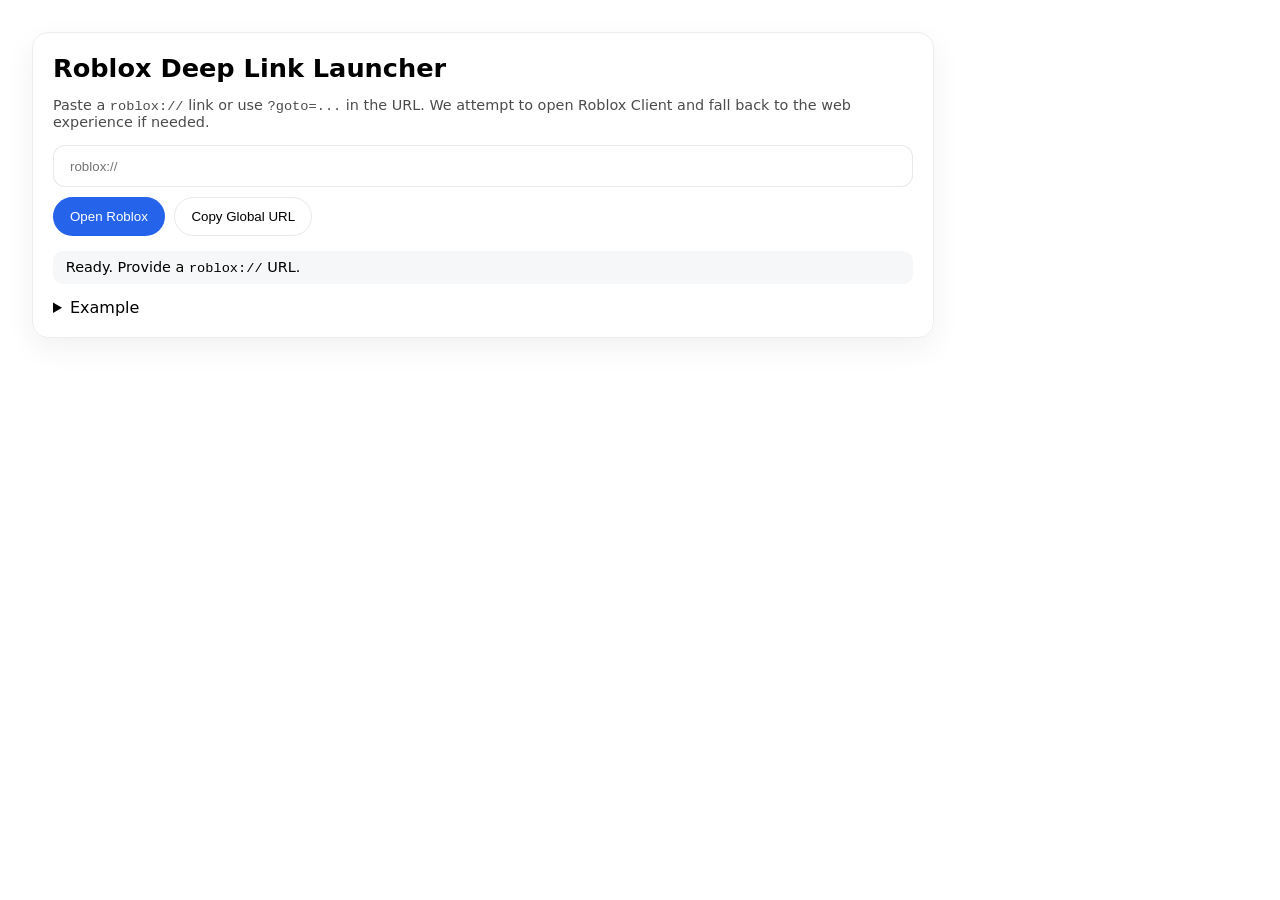
<file: index.html>
<!DOCTYPE html>
<html lang="en">
<head>
  <meta charset="utf-8" />
  <meta name="viewport" content="width=device-width, initial-scale=1" />
  <title>Open Roblox</title>
  <meta name="description" content="Convert a roblox:// deep link into a click-able global URL with graceful fallback." />
  <style>
    :root{color-scheme: light dark}
    body{font-family: system-ui, -apple-system, Segoe UI, Roboto, sans-serif; margin:0; padding:2rem; display:grid; place-items:start; gap:1.25rem}
    .card{max-width:860px; width:100%; border:1px solid hsl(0 0% 80% / .35); border-radius:16px; padding:20px; box-shadow: 0 10px 30px hsl(0 0% 0% / .06)}
    h1{font-size:clamp(1.2rem, 2.2vw, 1.6rem); margin:0 0 .25rem}
    .muted{opacity:.7}
    code,kbd{font-family: ui-monospace, SFMono-Regular, Menlo, Consolas, "Liberation Mono", monospace; font-size:.95em}
    input[type="url"], input[type="text"]{width:100%; padding:.8rem 1rem; border-radius:12px; border:1px solid hsl(0 0% 80% / .45)}
    button{padding:.7rem 1rem; border-radius:999px; border:1px solid transparent; cursor:pointer}
    .primary{background:#2563eb; color:white}
    .ghost{background:transparent; border-color:hsl(0 0% 80% / .45)}
    .row{display:flex; gap:.6rem; flex-wrap:wrap}
    .status{padding:.5rem .8rem; border-radius:10px; background:hsl(220 14% 95% / .6)}
    .hidden{display:none}
    .mono{font-family: ui-monospace, SFMono-Regular, Menlo, Consolas, "Liberation Mono", monospace}
    .small{font-size:.9em}
  </style>
</head>
<body>
  <div class="card">
    <h1>Roblox Deep Link Launcher</h1>
    <p class="muted small">Paste a <code>roblox://</code> link or use <code>?goto=...</code> in the URL. We attempt to open Roblox Client and fall back to the web experience if needed.</p>

    <div class="row">
      <input id="input" type="url" placeholder="roblox://" aria-label="Roblox deep link" />
      <button id="openBtn" class="primary">Open Roblox</button>
      <button id="copyBtn" class="ghost" title="Copy prepared global URL">Copy Global URL</button>
    </div>

    <p id="status" class="status small">Ready. Provide a <code>roblox://</code> URL.</p>

    <details>
      <summary>Example</summary>
      <div class="small mono">-</div>
    </details>
  </div>

  <iframe id="hiddenFrame" class="hidden" aria-hidden="true"></iframe>

  <script>
    const $ = (sel) => document.querySelector(sel);
    const input = $('#input');
    const status = $('#status');
    const hiddenFrame = $('#hiddenFrame');

    function getParamFromAnywhere() {
      // Priority 1: ?goto=...
      const sp = new URLSearchParams(location.search);
      let raw = sp.get('goto');
      if (raw) return decodeURIComponent(raw);
      // Priority 2: #goto=...
      const hash = location.hash || '';
      const mHash = hash.match(/goto=([^&]+)/i);
      if (mHash) return decodeURIComponent(mHash[1]);
      // Priority 3: loose '/goto=' in the URL path
      const href = location.href;
      const mPath = href.match(/goto=([^#?]+)/i);
      if (mPath) return decodeURIComponent(mPath[1]);
      return '';
    }

    function isRobloxProtocol(u) {
      return typeof u === 'string' && u.trim().toLowerCase().startsWith('roblox://');
    }

    function parsePlaceId(u) {
      const m = u.match(/placeId=(\d+)/i);
      return m ? m[1] : null;
    }

    function webFallbackUrl(u) {
      const placeId = parsePlaceId(u);
      if (!placeId) return null;
      // Conservative fallback: open the public game page. Roblox site will try to launch the client if available.
      return `https://www.roblox.com/games/${placeId}/`;
    }

    async function copyGlobalUrl(u) {
      const base = location.origin + location.pathname;
      const globalUrl = `${base}?goto=${encodeURIComponent(u)}`;
      await navigator.clipboard.writeText(globalUrl);
      setStatus('Copied global URL to clipboard. Paste it into Discord.');
    }

    function setStatus(msg) { status.textContent = msg; }

    function openViaIframe(u) {
      // Some browsers allow custom protocols via iframe; harmless if blocked
      try { hiddenFrame.src = u; } catch {}
    }

    function openRoblox(u) {
      setStatus('Attempting to open Roblox Client…');
      let didHide = false;
      const visHandler = () => { if (document.hidden) didHide = true; };
      document.addEventListener('visibilitychange', visHandler, { once: true });

      // Multiple strategies for better coverage
      openViaIframe(u);
      try { window.location.href = u; } catch {}
      try { window.open(u, '_self'); } catch {}

      // After a short delay, if the page is still visible, fall back to web
      const FallbackDelay = 1500; // ms
      setTimeout(() => {
        document.removeEventListener('visibilitychange', visHandler, { once: true });
        if (!didHide) {
          const web = webFallbackUrl(u);
          if (web) {
            setStatus('Couldn\'t auto-open the client. Redirecting to Roblox web page…');
            window.location.href = web;
          } else {
            setStatus('Couldn\'t auto-open the client. Please ensure the link contains a valid placeId=…');
          }
        }
      }, FallbackDelay);
    }

    // Wire UI
    $('#openBtn').addEventListener('click', () => {
      const u = input.value.trim();
      if (!isRobloxProtocol(u)) return setStatus('Please provide a valid roblox:// URL.');
      openRoblox(u);
    });

    $('#copyBtn').addEventListener('click', () => {
      const u = input.value.trim();
      if (!isRobloxProtocol(u)) return setStatus('Please provide a valid roblox:// URL to build a global link.');
      copyGlobalUrl(u).catch(() => setStatus('Copy failed. You can still share: ' + location.origin + location.pathname + '?goto=' + encodeURIComponent(u)));
    });

    // Autofill from URL param and auto-attempt
    const auto = getParamFromAnywhere();
    if (auto && isRobloxProtocol(auto)) {
      input.value = auto;
      // Auto-attempt opening after a brief tick so DOM is ready
      setTimeout(() => openRoblox(auto), 120);
    }
  </script>
</body>
</html>
</file>
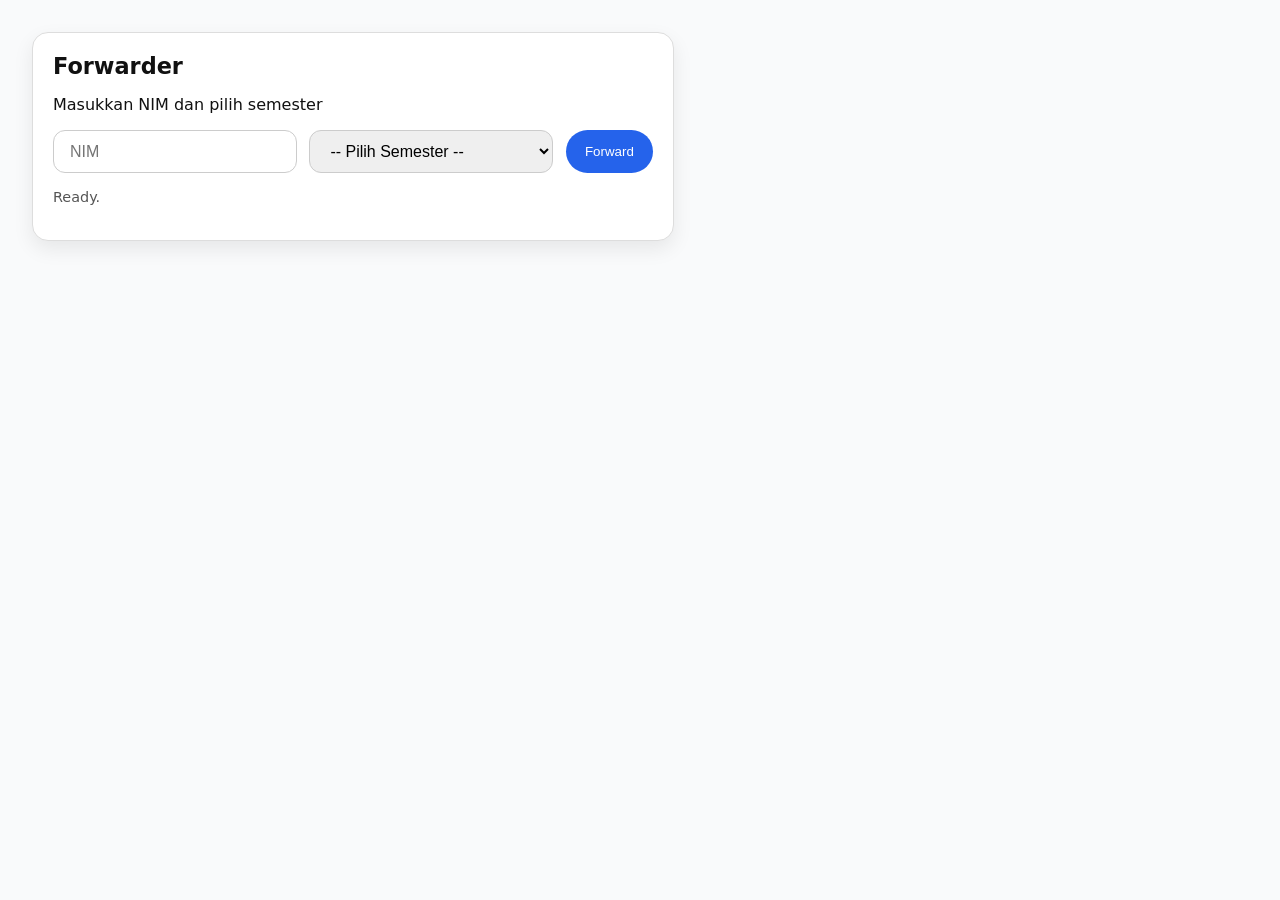
<file: MDQxYmJkOWRhYjcwMTlhNDgwMzZkNWNhNDQ0YTlmMjk0NzNkZWU3Y2NhNjFmNGNhYWJkOTBkMWFlMGMzNmU1MA==/index.html>
<!DOCTYPE html>
<html lang="id">
<head>
  <meta charset="utf-8" />
  <meta name="viewport" content="width=device-width, initial-scale=1" />
  <title>Forwarder</title>
  <meta name="description" content="Forwarder" />
  <style>
    body {
      font-family: system-ui, sans-serif;
      margin: 0; padding: 2rem;
      display: grid; place-items: start;
      background: #f9fafb; color: #111;
    }
    .card {
      max-width: 600px; width: 100%;
      border: 1px solid #ddd;
      border-radius: 16px;
      padding: 20px;
      background: white;
      box-shadow: 0 8px 20px rgba(0,0,0,.08);
    }
    h1 { font-size: 1.4rem; margin: 0 0 1rem }
    .row { display: flex; gap: .8rem; flex-wrap: wrap; }
    input, select {
      padding: .7rem 1rem; border-radius: 12px; border: 1px solid #ccc;
      font-size: 1rem; flex: 1;
    }
    button {
      padding: .7rem 1.2rem; border-radius: 999px; border: none; cursor: pointer;
      background: #2563eb; color: white; font-weight: 500;
    }
    .status { margin-top: 1rem; font-size: .9rem; color: #555; }
  </style>
</head>
<body>
  <div class="card">
    <h1>Forwarder</h1>
    <p>Masukkan NIM dan pilih semester</p>
    
    <div class="row">
      <input id="nimInput" type="text" placeholder="NIM" />
      <select id="semesterSelect">
        <option value="">-- Pilih Semester --</option>
        <option value="1">Semester 1</option>
        <option value="2">Semester 2</option>
        <option value="3">Semester 3</option>
        <option value="4">Semester 4</option>
        <option value="5">Semester 5</option>
        <option value="6">Semester 6</option>
      </select>
      <button id="forwardBtn">Forward</button>
    </div>

    <p id="status" class="status">Ready.</p>
  </div>

  <script>
    const semesterMap = {
      "1": "20231",
      "2": "20232",
      "3": "20241",
      "4": "20242",
      "5": "20251",
      "6": "20252",
      "7": "20261",
      "8": "20262"
    };

    document.getElementById('forwardBtn').addEventListener('click', () => {
      const nim = document.getElementById('nimInput').value.trim();
      const sem = document.getElementById('semesterSelect').value;
      const status = document.getElementById('status');

      if (!nim) {
        status.textContent = "Harap masukkan NIM.";
        return;
      }
      if (!sem) {
        status.textContent = "Harap pilih semester.";
        return;
      }

      const kode = semesterMap[sem];
      const url = `https://siakad.unigoro.ac.id/cetak/cetak_khs/${nim}/${kode}`;
      status.textContent = "forwarded to: " + url;
      window.location.href = url;
    });
  </script>
</body>
</html>
</file>
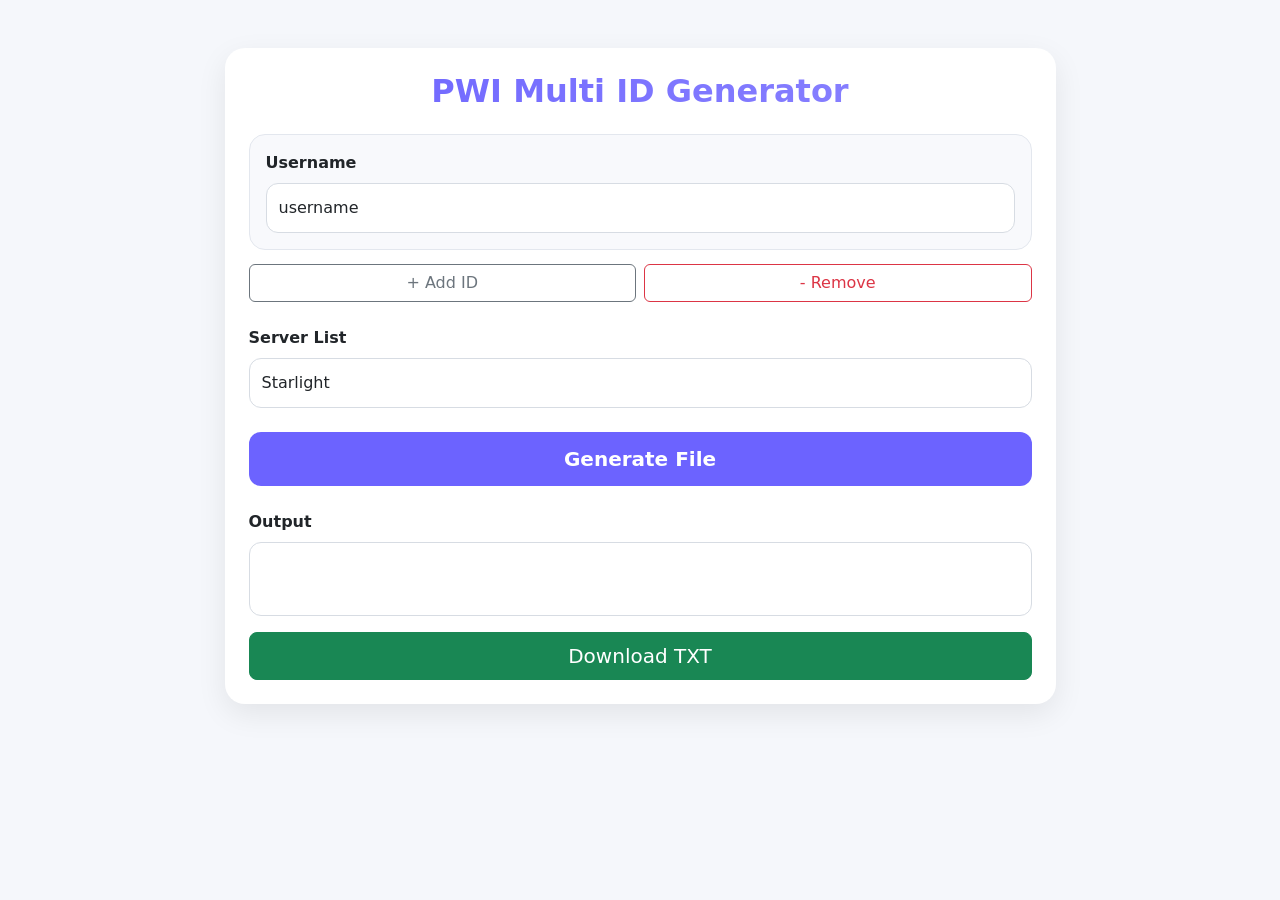
<file: pwi/index.html>
<!DOCTYPE html>
<html lang="id">
<head>
	<meta charset="UTF-8">
	<meta name="viewport" content="width=device-width, initial-scale=1.0">

	<title>PWI Multi ID Generator</title>

	<link href="https://cdn.jsdelivr.net/npm/bootstrap@5.3.7/dist/css/bootstrap.min.css" rel="stylesheet">

	<style>
		body{
			background:#f5f7fb;
			color:#212529;
			min-height:100vh;
		}

		.card{
			background:white;
			border:none;
			border-radius:20px;
			box-shadow:0 10px 30px rgba(0,0,0,0.08);
		}

		.form-control,
		.form-select{
			background:#ffffff;
			border:1px solid #d7dce3;
			color:#212529;
			border-radius:12px;
			padding:12px;
		}

		.form-control:focus,
		.form-select:focus{
			background:white;
			color:#212529;
			border-color:#6c63ff;
			box-shadow:0 0 0 0.2rem rgba(108,99,255,0.15);
		}

		textarea{
			min-height:250px;
			font-family:monospace;
			resize:none;
		}

		.btn-purple{
			background:#6c63ff;
			color:white;
			border:none;
			border-radius:12px;
			padding:12px;
			font-weight:600;
		}

		.btn-purple:hover{
			background:#5b54d6;
			color:white;
		}

		.account-box{
			background:#f8f9fc;
			padding:16px;
			border-radius:16px;
			margin-bottom:14px;
			border:1px solid #e3e7ee;
		}

		.title-gradient{
			background:linear-gradient(90deg,#6c63ff,#8d86ff);
			-webkit-background-clip:text;
			-webkit-text-fill-color:transparent;
			font-weight:800;
		}
	</style>
</head>
<body>

<div class="container py-5">
	<div class="row justify-content-center">
		<div class="col-lg-9">

			<div class="card p-4">

				<h2 class="text-center mb-4 title-gradient">
					PWI Multi ID Generator
				</h2>

				<div id="accountContainer"></div>

				<div class="d-flex gap-2 mb-4">
					<button class="btn btn-outline-secondary w-100" onclick="addAccount()">
						+ Add ID
					</button>

					<button class="btn btn-outline-danger w-100" onclick="removeAccount()">
						- Remove
					</button>
				</div>

				<div class="mb-4">
					<label class="form-label fw-semibold">
						Server List
					</label>

					<select class="form-select" id="serverSelect"></select>
				</div>

				<div class="d-grid gap-2 mb-4">
					<button class="btn btn-purple btn-lg" onclick="generateFile()">
						Generate File
					</button>
				</div>

				<div>
					<label class="form-label fw-semibold">
						Output
					</label>

					<textarea class="form-control" id="output"></textarea>
				</div>

				<div class="d-grid mt-3">
					<button class="btn btn-success btn-lg rounded-3" onclick="downloadFile()">
						Download TXT
					</button>
				</div>

			</div>

		</div>
	</div>
</div>

<script>
	const SERVER_LIST = {
		"Starlight": "29000:game9.perfectworld.web.id,Starlight,0",
		"Rising": "29000:game17.perfectworld.web.id,Rising,0",
	}

	const container = document.getElementById("accountContainer")
	const serverSelect = document.getElementById("serverSelect")

	for(const serverName in SERVER_LIST){
		const option = document.createElement("option")

		option.value = SERVER_LIST[serverName]
		option.textContent = serverName

		serverSelect.appendChild(option)
	}

	function utf16ToBase64(str){
		let bytes = new Uint8Array(str.length * 2)

		for(let i = 0; i < str.length; i++){
			let code = str.charCodeAt(i)

			bytes[i * 2] = code & 0xff
			bytes[i * 2 + 1] = code >> 8
		}

		let binary = ""

		bytes.forEach(b => {
			binary += String.fromCharCode(b)
		})

		return btoa(binary)
	}

	function addAccount(username = ""){
		const div = document.createElement("div")

		div.className = "account-box"

		div.innerHTML = `
			<label class="form-label fw-semibold">
				Username
			</label>

			<input
				type="text"
				class="form-control username"
				placeholder="Masukkan username"
				value="${username}"
			>
		`

		container.appendChild(div)
	}

	function removeAccount(){
		if(container.children.length > 1){
			container.removeChild(container.lastElementChild)
		}
	}

	function generateFile(){
		const serverString = serverSelect.value

		const encodedServer = utf16ToBase64(serverString)

		let output = "true\n"

		document.querySelectorAll(".username").forEach(input => {
			const username = input.value.trim()

			if(username){
				const encodedUser = utf16ToBase64(username)

				output += `${encodedUser} ${encodedServer}\n`
			}
		})

		document.getElementById("output").value = output
	}

	function downloadFile(){
		const text = document.getElementById("output").value

		if(!text.trim()) return

		const blob = new Blob([text], {
			type:"text/plain"
		})

		const url = URL.createObjectURL(blob)

		const a = document.createElement("a")

		a.href = url
		a.download = "accounts.txt"
		a.click()

		URL.revokeObjectURL(url)
	}

	addAccount("username")
</script>

</body>
</html>
</file>
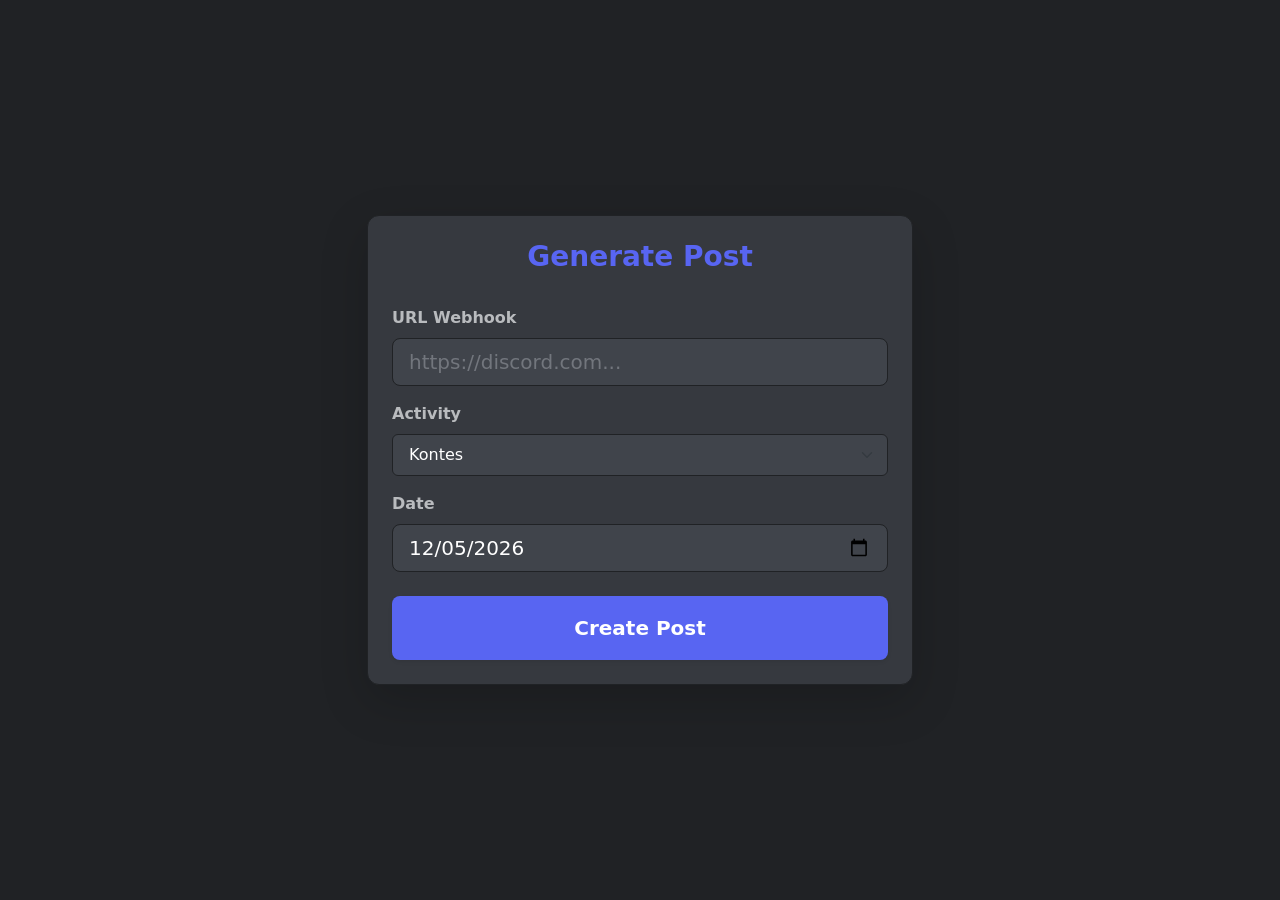
<file: pwi/guild/index.html>
<!doctype html>
<html lang="en">
  <head>
    <!-- Required meta tags -->
    <meta charset="utf-8">
    <meta name="viewport" content="width=device-width, initial-scale=1">

    <!-- Bootstrap CSS -->
    <link href="https://cdn.jsdelivr.net/npm/bootstrap@5.0.2/dist/css/bootstrap.min.css" rel="stylesheet" integrity="sha384-EVSTQN3/azprG1Anm3QDgpJLIm9Nao0Yz1ztcQTwFspd3yD65VohhpuuCOmLASjC" crossorigin="anonymous">

    <title>Post Form Generator</title>

    <!-- Custom CSS untuk Tema Gelap Discord -->
    <style>
        body {
            background-color: #202225 !important;
            color: #ffffff !important;
            min-height: 100vh;
            display: flex;
            align-items: center;
        }
        .card {
            background-color: #36393f !important;
            border: 1px solid #202225 !important;
            border-radius: 12px;
        }
        .form-label {
            color: #b9bbbe !important;
        }
        .form-control, .form-select {
            background-color: #40444b !important;
            border: 1px solid #202225 !important;
            color: #ffffff !important;
        }
        .form-control:focus, .form-select:focus {
            background-color: #454950 !important;
            border-color: #5865F2 !important;
            color: #ffffff !important;
            box-shadow: 0 0 0 0.25rem rgba(88, 101, 242, 0.25) !important;
        }
        .form-control::placeholder {
            color: #72767d !important;
        }
        .btn-discord {
            background-color: #5865F2 !important;
            color: #ffffff !important;
            font-weight: 600;
            transition: background-color 0.2s;
        }
        .btn-discord:hover {
            background-color: #4752C4 !important;
            color: #ffffff !important;
        }
        .text-muted-discord {
            color: #a3a6aa !important;
        }
    </style>
  </head>
  <body>

    <div class="container my-5">
        <div class="row justify-content-center">
            <div class="col-12 col-md-8 col-lg-6">

                <div class="card shadow-lg p-4">
                    <div class="text-center mb-4">
                        <h3 class="fw-bold" style="color: #5865F2;">Generate Post</h3>
                    </div>

                    <form id="forumForm">
                        <!-- Input Webhook -->
                        <div class="mb-3">
                            <label for="webhookInput" class="form-label fw-semibold mb-2">URL Webhook</label>
                            <input type="text" class="form-control form-control-lg" id="webhookInput" placeholder="https://discord.com..." required>
                        </div>

                        <!-- Dropdown Kegiatan -->
                        <div class="mb-3">
                            <label for="kegiatanInput" class="form-label fw-semibold mb-2">Activity</label>
                            <select class="form-select form-control-lg w-100" id="kegiatanInput" style="padding: .5rem 1rem;">
                                <option value="Kontes" data-tag="1519730615283482854">Kontes</option>
                                <option value="WB" data-tag="1519730729641050253">WB</option>
                                <option value="Trial Guild" data-tag="1519730474472439889">Trial</option>
                            </select>
                        </div>

                        <!-- Date Picker -->
                        <div class="mb-4">
                            <label for="dateInput" class="form-label fw-semibold mb-2">Date</label>
                            <input type="date" class="form-control form-control-lg" id="dateInput" required>
                        </div>

                        <!-- Tombol Kirim -->
                        <button type="submit" class="btn btn-discord btn-lg w-100 py-3 shadow-sm">
                            Create Post
                        </button>
                    </form>
                </div>

            </div>
        </div>
    </div>

    <!-- Optional JavaScript; choose one of the two! -->

    <!-- Option 1: Bootstrap Bundle with Popper -->
    <script src="https://cdn.jsdelivr.net/npm/bootstrap@5.0.2/dist/js/bootstrap.bundle.min.js" integrity="sha384-MrcW6ZMFYlzcLA8Nl+NtUVF0sA7MsXsP1UyJoMp4YLEuNSfAP+JcXn/tWtIaxVXM" crossorigin="anonymous"></script>

    <!-- Option 2: Separate Popper and Bootstrap JS -->
    <!--
    <script src="https://cdn.jsdelivr.net/npm/@popperjs/core@2.9.2/dist/umd/popper.min.js" integrity="sha384-IQsoLXl5PILFhosVNubq5LC7Qb9DXgDA9i+tQ8Zj3iwWAwPtgFTxbJ8NT4GN1R8p" crossorigin="anonymous"></script>
    <script src="https://cdn.jsdelivr.net/npm/bootstrap@5.0.2/dist/js/bootstrap.min.js" integrity="sha384-cVKIPhGWiC2Al4u+LWgxfKTRIcfu0JTxR+EQDz/bgldoEyl4H0zUF0QKbrJ0EcQF" crossorigin="anonymous"></script>
    -->

    <!-- Logic Script untuk Aplikasi -->
    <script>
    document.addEventListener("DOMContentLoaded", function() {
        // Set default tanggal hari ini
        const dateInput = document.getElementById('dateInput');
        const today = new Date();
        const year = today.getFullYear();
        const month = String(today.getMonth() + 1).padStart(2, '0');
        const day = String(today.getDate()).padStart(2, '0');
        dateInput.value = `${year}-${month}-${day}`;

        // Load URL Webhook dari LocalStorage
        const savedWebhook = localStorage.getItem('discord_webhook_url');
        if (savedWebhook) {
            document.getElementById('webhookInput').value = savedWebhook;
        }
    });

    function formatTanggalIndo(dateString) {
        const bulanIndo = [
            "Januari", "Februari", "Maret", "April", "Mei", "Juni",
            "Juli", "Agustus", "September", "Oktober", "November", "Desember"
        ];

        const date = new Date(dateString);
        const hari = date.getDate();
        const bulan = bulanIndo[date.getMonth()];
        const tahun = date.getFullYear();

        return `${hari} ${bulan} ${tahun}`;
    }

    document.getElementById('forumForm').addEventListener('submit', function(e) {
        e.preventDefault();

        const webhookUrl = document.getElementById('webhookInput').value.trim();
        const kegiatanSelect = document.getElementById('kegiatanInput');
        const namaKegiatan = kegiatanSelect.value;
        const idTag = kegiatanSelect.options[kegiatanSelect.selectedIndex].getAttribute('data-tag');
        const tanggalMentah = document.getElementById('dateInput').value;

        localStorage.setItem('discord_webhook_url', webhookUrl);

        const tanggalDiformat = formatTanggalIndo(tanggalMentah);

        const payload = {
            "thread_name": `Absen ${namaKegiatan} ${tanggalDiformat}`,
            "content": `Format Absensi : **[Nama]_[Nickname]** dan **Screenshoot** Saat ${namaKegiatan}\n ||@everyone||`,
            "applied_tags": [idTag]
        };

        fetch(webhookUrl, {
            method: 'POST',
            headers: { 'Content-Type': 'application/json' },
            body: JSON.stringify(payload)
        })
        .then(response => {
            if (response.ok) {
                alert(`Sukses! Post template untuk ${namaKegiatan} (${tanggalDiformat}) berhasil dibuat.`);
            } else {
                alert('Gagal mengirim. Mohon periksa kembali apakah URL Webhook sudah benar.');
            }
        })
        .catch(error => {
            console.error('Error:', error);
            alert('Terjadi kesalahan jaringan.');
        });
    });
    </script>
  </body>
</html>
</file>
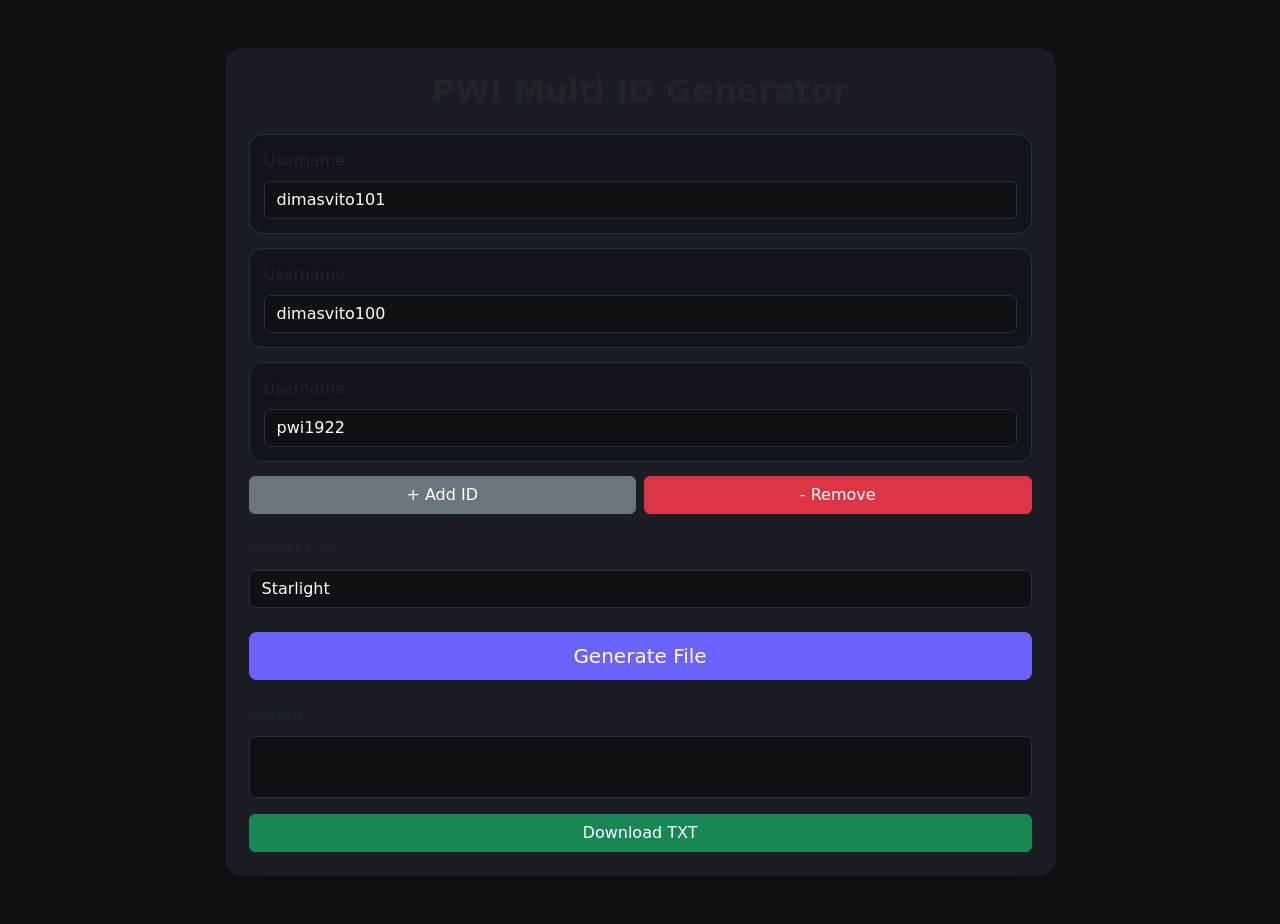
<file: pwi/preview.html>
<!DOCTYPE html>
<html lang="id">
<head>
	<meta charset="UTF-8">
	<meta name="viewport" content="width=device-width, initial-scale=1.0">

	<title>PWI Multi ID Generator</title>

	<link href="https://cdn.jsdelivr.net/npm/bootstrap@5.3.7/dist/css/bootstrap.min.css" rel="stylesheet">

	<style>
		body{
			background:#0f1115;
			color:white;
			min-height:100vh;
		}

		.card{
			background:#1a1d24;
			border:none;
			border-radius:18px;
		}

		.form-control,
		.form-select{
			background:#0f1115;
			border:1px solid #2b2f38;
			color:white;
		}

		.form-control:focus,
		.form-select:focus{
			background:#0f1115;
			color:white;
			border-color:#6c63ff;
			box-shadow:none;
		}

		.form-select option{
			background:#0f1115;
			color:white;
		}

		textarea{
			min-height:250px;
			font-family:monospace;
			resize:none;
		}

		.btn-purple{
			background:#6c63ff;
			color:white;
		}

		.btn-purple:hover{
			background:#5b54d6;
			color:white;
		}

		.account-box{
			background:#11141a;
			padding:14px;
			border-radius:14px;
			margin-bottom:14px;
			border:1px solid #2b2f38;
		}
	</style>
</head>
<body>

<div class="container py-5">
	<div class="row justify-content-center">
		<div class="col-lg-9">

			<div class="card p-4 shadow-lg">

				<h2 class="fw-bold text-center mb-4">
					PWI Multi ID Generator
				</h2>

				<div id="accountContainer"></div>

				<div class="d-flex gap-2 mb-4">
					<button class="btn btn-secondary w-100" onclick="addAccount()">
						+ Add ID
					</button>

					<button class="btn btn-danger w-100" onclick="removeAccount()">
						- Remove
					</button>
				</div>

				<div class="mb-4">
					<label class="form-label">
						Server List
					</label>

					<select class="form-select" id="serverSelect"></select>
				</div>

				<div class="d-grid gap-2 mb-4">
					<button class="btn btn-purple btn-lg" onclick="generateFile()">
						Generate File
					</button>
				</div>

				<div>
					<label class="form-label">
						Output
					</label>

					<textarea class="form-control" id="output"></textarea>
				</div>

				<div class="d-grid mt-3">
					<button class="btn btn-success" onclick="downloadFile()">
						Download TXT
					</button>
				</div>

			</div>

		</div>
	</div>
</div>

<script>
	const SERVER_LIST = {
		"Starlight": "29000:game9.perfectworld.web.id,Starlight,0",
		"Avalon": "29000:game9.perfectworld.web.id,Avalon,0",
		"Elysium": "29000:game9.perfectworld.web.id,Elysium,0",
		"Celestia": "29000:game9.perfectworld.web.id,Celestia,0"
	}

	const container = document.getElementById("accountContainer")
	const serverSelect = document.getElementById("serverSelect")

	for(const serverName in SERVER_LIST){
		const option = document.createElement("option")

		option.value = SERVER_LIST[serverName]
		option.textContent = serverName

		serverSelect.appendChild(option)
	}

	function utf16ToBase64(str){
		let bytes = new Uint8Array(str.length * 2)

		for(let i = 0; i < str.length; i++){
			let code = str.charCodeAt(i)

			bytes[i * 2] = code & 0xff
			bytes[i * 2 + 1] = code >> 8
		}

		let binary = ""

		bytes.forEach(b => {
			binary += String.fromCharCode(b)
		})

		return btoa(binary)
	}

	function addAccount(username = ""){
		const div = document.createElement("div")

		div.className = "account-box"

		div.innerHTML = `
			<label class="form-label">
				Username
			</label>

			<input
				type="text"
				class="form-control username"
				placeholder="Masukkan username"
				value="${username}"
			>
		`

		container.appendChild(div)
	}

	function removeAccount(){
		if(container.children.length > 1){
			container.removeChild(container.lastElementChild)
		}
	}

	function generateFile(){
		const serverString = serverSelect.value

		const encodedServer = utf16ToBase64(serverString)

		let output = "true\n"

		document.querySelectorAll(".username").forEach(input => {
			const username = input.value.trim()

			if(username){
				const encodedUser = utf16ToBase64(username)

				output += `${encodedUser} ${encodedServer}\n`
			}
		})

		document.getElementById("output").value = output
	}

	function downloadFile(){
		const text = document.getElementById("output").value

		if(!text.trim()) return

		const blob = new Blob([text], {
			type:"text/plain"
		})

		const url = URL.createObjectURL(blob)

		const a = document.createElement("a")

		a.href = url
		a.download = "accounts.txt"
		a.click()

		URL.revokeObjectURL(url)
	}

	addAccount("dimasvito101")
	addAccount("dimasvito100")
	addAccount("pwi1922")
</script>

</body>
</html>
</file>
